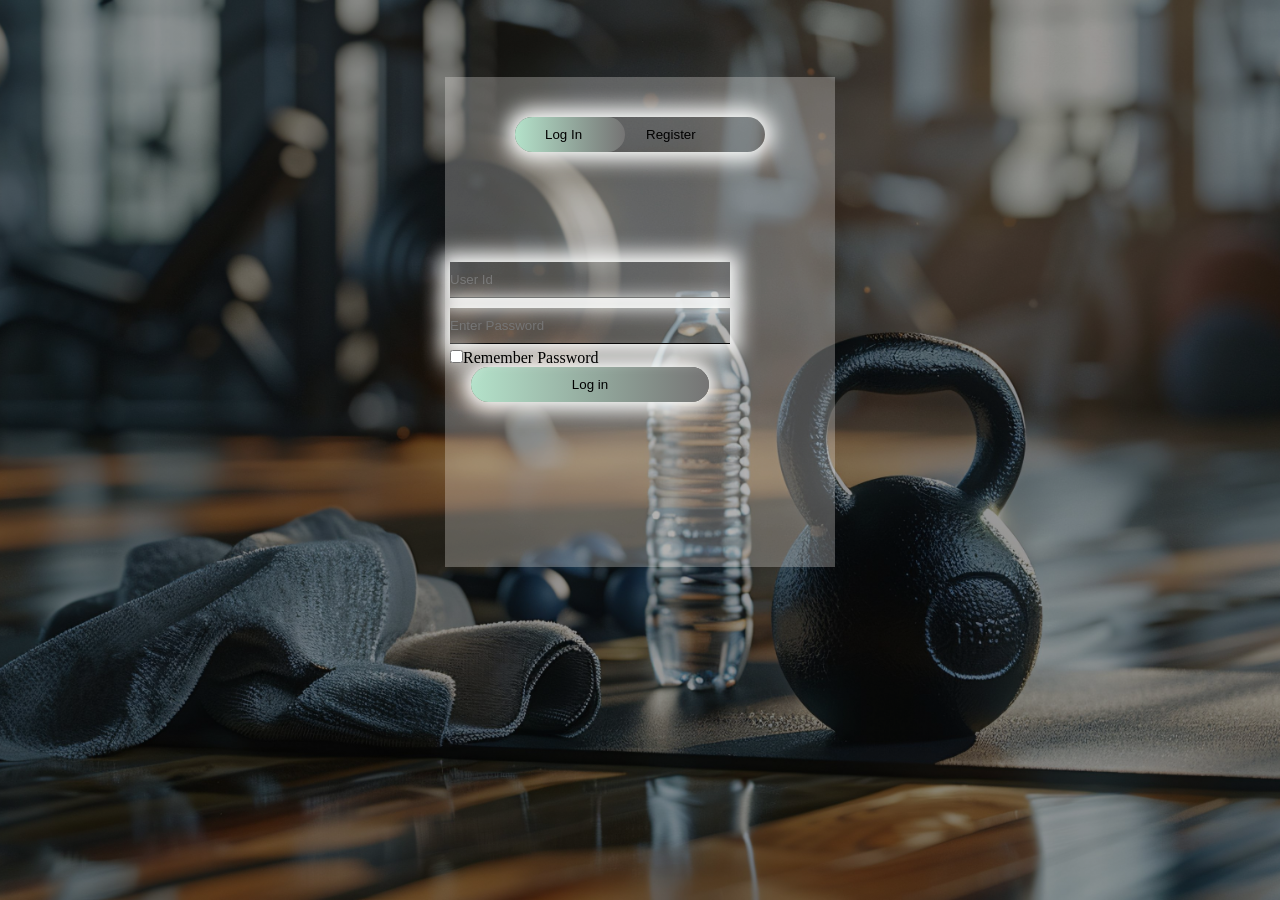
<file: Login-page/index.html>
<html>

<head>

    <title>Login And Registration Form</title>
    <link rel="stylesheet" href="style.css">
</head>

<body>
    <div class="hero">
        <div class="form-box">
            <div class="button-box">
                <div id="btn"></div>
                <button type="button" class="toggle-btn">Log In</button>
                <button type="button" class="toggle-btn">Register</button>
            </div>

            <form class="input-group">
                <input type="text" class="input-field" placeholder="User Id" required>
                <input type="text" class="input-field" placeholder="Enter Password" required>
                <input type="checkbox" class="chech-box"><span>Remember Password</span>
                <button type="submit" class="submit-btn">Log in</button>
            </form>




        </div>

    </div>




</body>

</html>
</file>
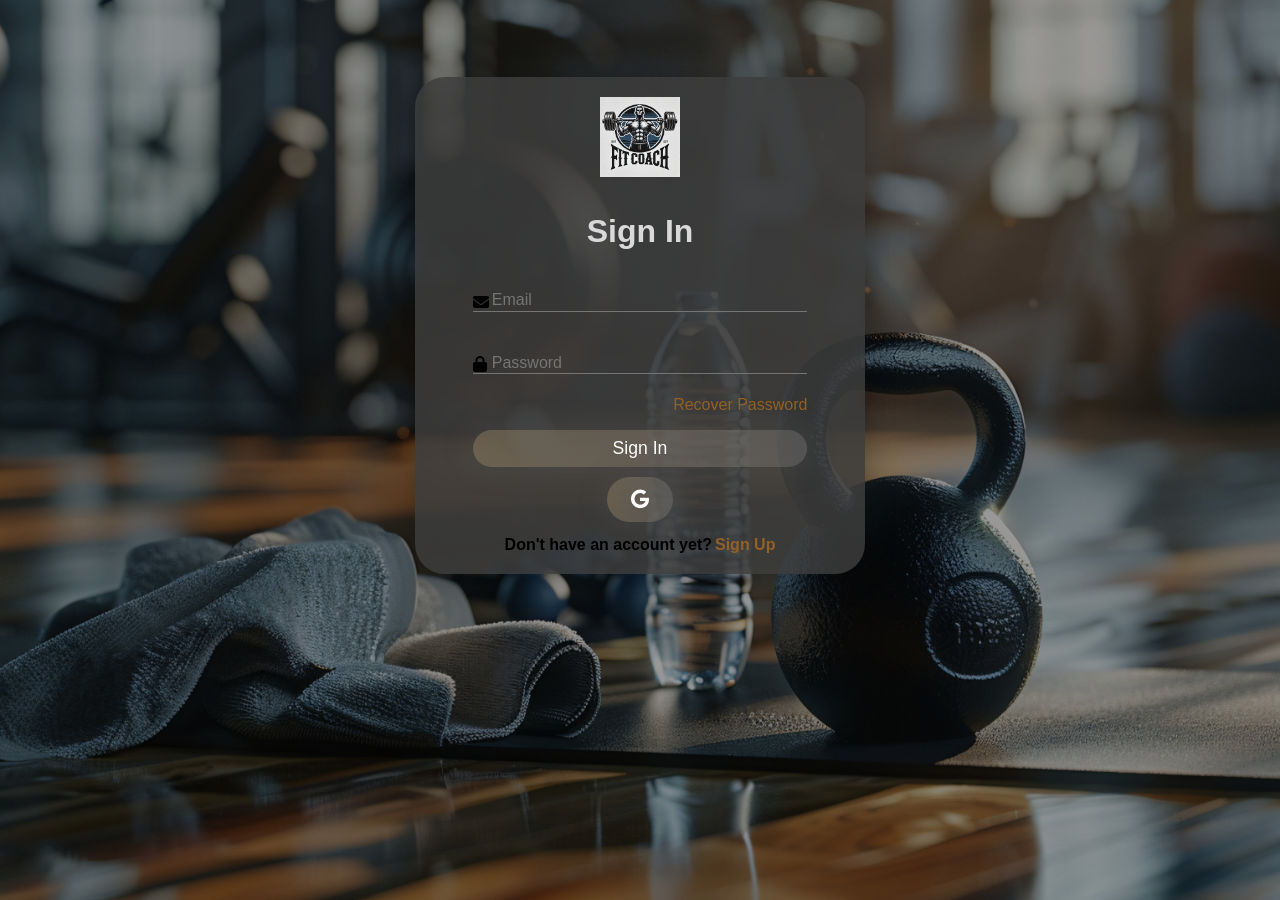
<file: src/Login-page/index.html>
<!DOCTYPE html>
<html lang="en">
    <head>
        <meta charset="UTF-8">
        <meta name="viewport" content="width=device-width, initial-scale=1.0">
        <title>Login And Registration Form</title>
        <link rel="stylesheet" href="style.css">
        <link rel="stylesheet" href="https://cdnjs.cloudflare.com/ajax/libs/font-awesome/6.6.0/css/all.min.css">
        <link rel="stylesheet" href="https://pyscript.net/releases/2024.10.2/core.css">
        <script type="module" src="https://pyscript.net/releases/2024.10.2/core.js"></script>

    </head>
    <body>

        <!-- <script type="py" src="./server.py" config="./pyscript.json"></script> -->
        <div class="hero">
            <div class="form-box">

                <!-- Logo Image -->
                <img src="images/Fit Coach Logo.jpeg" alt="Fit Coach Logo" class="logo">
                

                <!-- Register division -->
                <div class="container" id="signup" style="display: none;">
                    <h1 class="form-title">Register</h1>
                    <form method="post" action="">
                        <div class="input-group">
                            <i class="fas fa-user"></i>
                            <input type="text" name="fName" id="fName" placeholder="First Name" required>
                            <label for="fName">First Name</label>
                        </div>
                        <div class="input-group">
                            <i class="fas fa-user"></i>
                            <input type="text" name="lName" id="lName" placeholder="Last Name" required>
                            <label for="lName">Last Name</label>
                        </div>
                        <div class="input-group">
                            <i class="fas fa-envelope"></i>
                            <input type="text" name="email" id="email" placeholder="Email" required>
                            <label for="email">Email</label>
                        </div>
                        <div class="input-group">
                            <i class="fas fa-lock"></i>
                            <input type="password" name="password" id="password" placeholder="Password" required>
                            <label for="password">Password</label>
                        </div>

                        <input type="submit" class="btn" value="Sign Up" name="signUp">
                    </form>
                    <div class="icons">
                        <i class="fab fa-google"></i>
                    </div>

                    <div class="links">
                        <p>Already Have an Account?</p>
                        <button id="signInButton">Sign In</button>
                    </div>
                </div>

                <!-- Login division -->
                <div class="container" id="signIn">
                    <h1 class="form-title">Sign In</h1>
                    <form id="loginForm" method="post" action="/login">
                        <div class="input-group">
                            <i class="fas fa-envelope"></i>
                            <input type="text" name="email" id="email" placeholder="Email" required>
                            <label for="email">Email</label>
                        </div>
                        <div class="input-group">
                            <i class="fas fa-lock"></i>
                            <input type="password" name="password" id="password" placeholder="Password" required>
                            <label for="password">Password</label>
                        </div>
                        <p class="recover">
                            <a href="#">Recover Password</a>
                        </p>
                    
                        <input type="submit" class="btn" value="Sign In" name="signIn">
                    </form>
                    
                    <div class="icons">
                        <i class="fab fa-google"></i>
                    </div>

                    <div class="links">
                        <p>Don't have an account yet?</p>
                        <button id="signUpButton">Sign Up</button>
                    </div>
                </div>

            </div>
        </div>
        <script src="script.js"></script>
        <script>
            document.getElementById('loginForm').addEventListener('submit', function(event) {
                event.preventDefault();  // Prevent form from submitting the usual way
    
                // Collect form data
                const formData = new FormData(this);
    
                // Send data to Flask using Fetch API
                fetch('/submit', {
                    method: 'POST',
                    body: formData  // The data is automatically encoded as form data
                })
                .then(response => response.json())  // Parse the JSON response
                .then(data => {
                    alert(data.message);  // Display success message from the backend
                })
                .catch(error => {
                    console.error('Error:', error);  // Handle errors
                });
            });
        </script>
    </body>
</html>
</file>
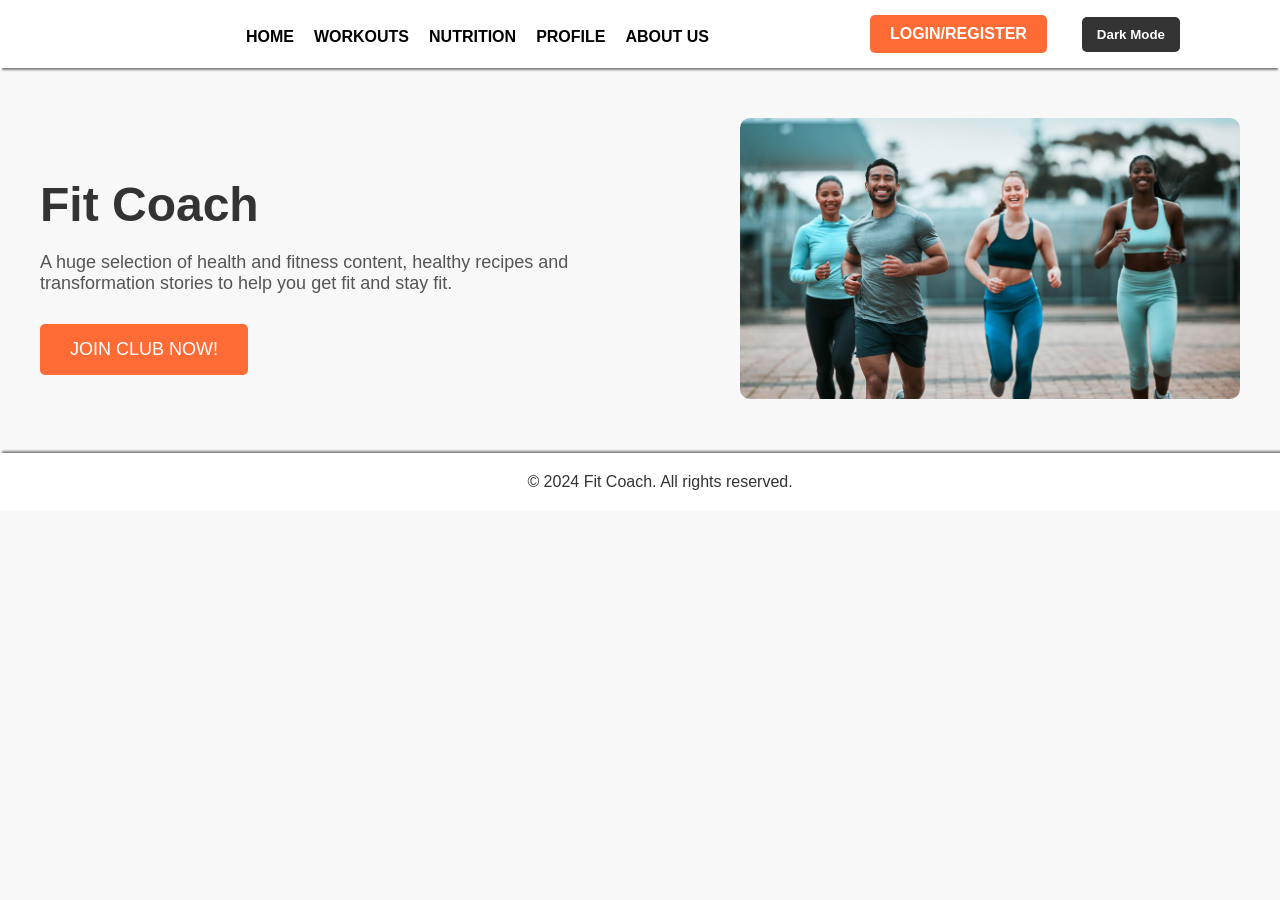
<file: src/Main-page/index.html>
<!DOCTYPE html>
<html lang="en">
<head>
    <meta charset="UTF-8">
    <meta name="viewport" content="width=device-width, initial-scale=1.0">
    <title>Fit Coach</title>
    <link rel="stylesheet" href="style.css">
</head>
<body>
    <!-- Navbar -->
    <div class="navbar">
        <div class="nav-links">
            <a href="#">HOME</a>
            <a href="#">WORKOUTS</a>
            <a href="#">NUTRITION</a>
            <a href="#">PROFILE</a>
            <a href="#">ABOUT US</a>
        </div>
        <!-- Login/Register Button -->
        <a href="../login-page/index.html" class="login-btn">LOGIN/REGISTER</a>
        <!-- Dark Mode Toggle Button -->
        <button id="theme-toggle" class="theme-btn">Dark Mode</button>
    </div>

    <!-- Main Content -->
    <div class="main-content">
        <div class="text-content">
            <h1>Fit Coach</h1>
            <p>A huge selection of health and fitness content, healthy recipes and transformation stories to help you get fit and stay fit.</p>
            <button class="btn">Join Club Now!</button>
        </div>
        <div class="image-content">
            <img src="images/homeImage1.jpg" alt="Fitness Image">
        </div>
    </div>

    <!-- Footer -->
    <footer>
        © 2024 Fit Coach. All rights reserved.
    </footer>

    <!-- JavaScript for Theme Toggle -->
    <script>
        const themeToggleButton = document.getElementById('theme-toggle');
        themeToggleButton.textContent = 'Dark Mode';

        themeToggleButton.addEventListener('click', () => {
            document.body.classList.toggle('dark-mode');
            themeToggleButton.textContent = document.body.classList.contains('dark-mode') ? 'Light Mode' : 'Dark Mode';
        });
    </script>
</body>
</html>
</file>
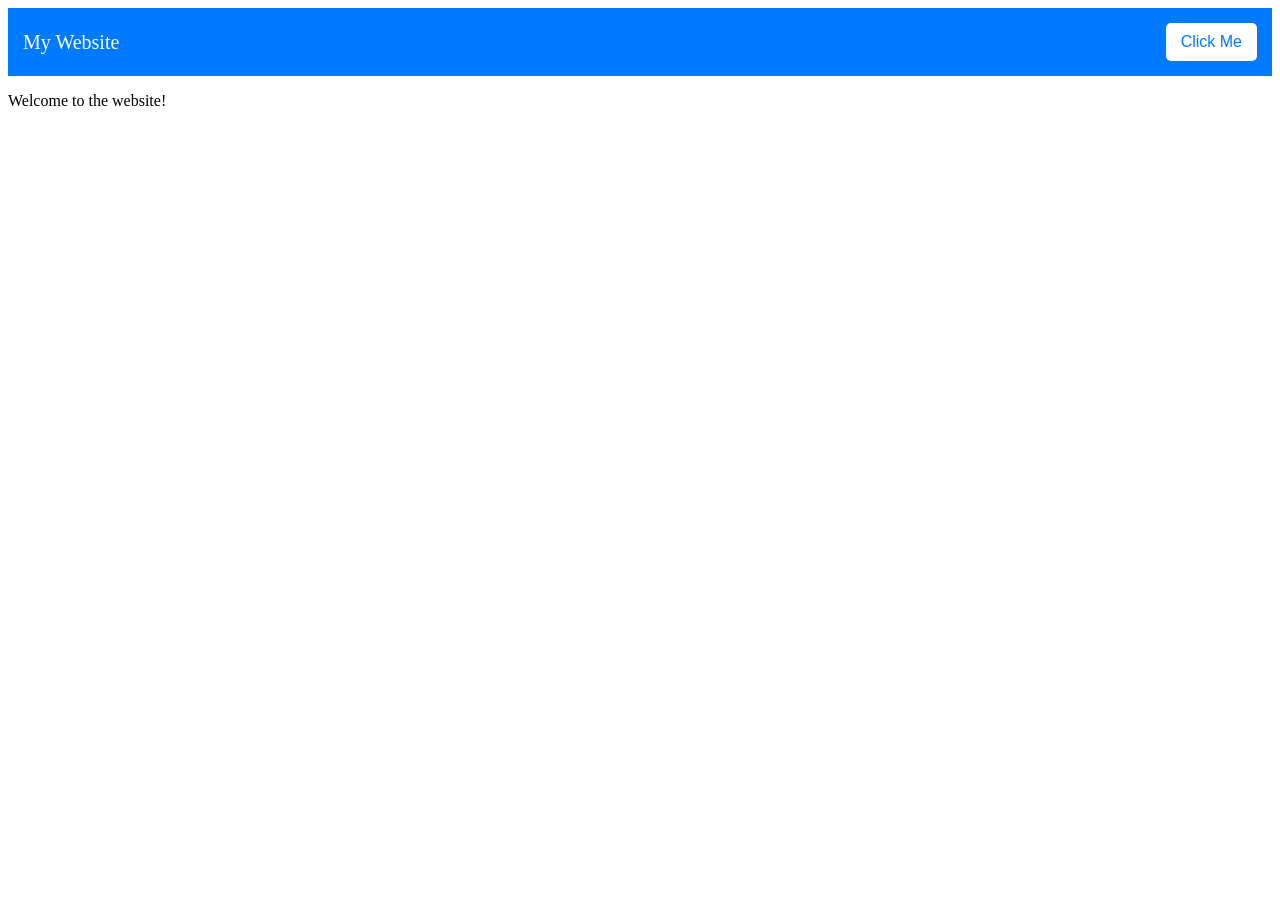
<file: src/User-page/temp.html>
<!DOCTYPE html>
<html lang="en">
<head>
  <meta charset="UTF-8">
  <meta name="viewport" content="width=device-width, initial-scale=1.0">
  <title>Header with Button</title>
  <style>
    /* Styling for the header */
    header {
      background-color: #007BFF; /* Blue color */
      color: white;
      padding: 15px;
      display: flex;
      justify-content: space-between;
      align-items: center;
      font-size: 20px;
    }

    /* Styling for the button */
    .header-button {
      background-color: white;
      color: #007BFF;
      border: none;
      padding: 10px 15px;
      cursor: pointer;
      border-radius: 5px;
      font-size: 16px;
      transition: background-color 0.3s;
    }

    /* Hover effect for the button */
    .header-button:hover {
      background-color: #f0f0f0;
    }
  </style>
</head>
<body>
  <header>
    <span>My Website</span>
    <button class="header-button">Click Me</button>
  </header>

  <main>
    <p>Welcome to the website!</p>
  </main>
</body>
</html>
</file>
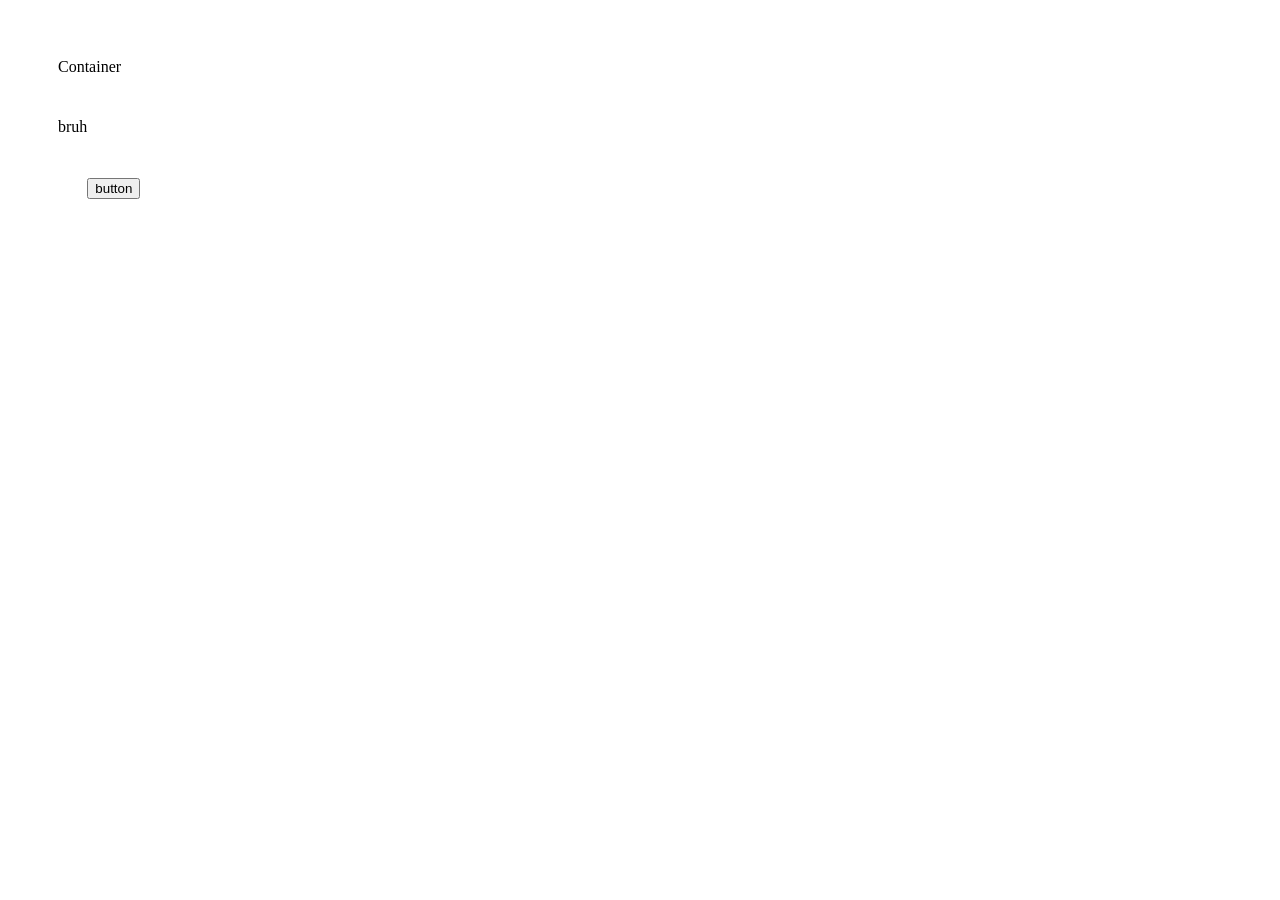
<file: src/User-page/tester.html>
<!DOCTYPE html>
<html lang="en">
<head>
    <meta charset="UTF-8">
    <meta http-equiv="X-UA-Compatible" content="IE=edge">
    <meta name="viewport" content="width=device-width, initial-scale=1.0">
    <title>User</title>
    <link href='https://unpkg.com/boxicons@2.1.4/css/boxicons.min.css' rel='stylesheet'>
    <link rel="stylesheet" href="https://cdnjs.cloudflare.com/ajax/libs/font-awesome/6.0.0-beta3/css/all.min.css"
    integrity="sha384-k6RqeWeci5ZR/Lv4MR0sA0FfDOMUybBfZZfHZp00KHq+YhZOfKJj8HT6z4FSBiD4" crossorigin="anonymous">
    <link rel="stylesheet" href="tester.css">
</head>


    <div class="container">Container
        <div class="subcontainer">bruh


            <button id="btn"> button




            </button> 





        </div>








    </div>
    
   

    

  

</html>
</file>
<file: Login-page/style.css>
*{
    margin: 0;
    padding: 0;
}

.hero{
    height: 100%;
    width: 100%;
    background-image: linear-gradient(rgba(0,0,0,0.4), rgba(0,0,0,0.4)), url(kettlebell-gym-equipment-still-life.jpg);
    background-position: center;
    background-size: cover;
    position: absolute;
}

.form-box{
    width: 380px;
    height: 480px;
    position: relative;
    margin: 6% auto;
    position: relative;
    margin: 6% auto;
    background: #f9f8f546;
    padding: 5px;

}

.button-box{

    width: 250px;
    margin: 35px auto;
    position: relative;
    box-shadow: 0 0 20px 9px #fdfefd;
    border-radius: 30px;
}

.toggle-btn{

padding: 10px 30px;
cursor: pointer;
background: transparent ;
border: 0;
outline: none;
position: relative;

}

#btn{
    top: 0;
    left: 0;
    position: absolute;
    width: 110px;
    height: 100%;
    background: linear-gradient(90deg, #b4e2ca, #757474);
    border-radius: 30px;
    transition: .5s;
   




}

.input-group{

    top: 180px;
    position: absolute;
    width: 280px;
    transition: .5s;

}

.input-field{

    width: 100%;
    padding: 10px 0;
    margin: 5px 0;
    border-left: 0;
    border-right: 0;
    border-top: 0;
    border-bottom: 1px solid #090909;
    outline: none;
    background: transparent;
    box-shadow: 0 0 20px 9px #fdfefd;
    


}

.chech-box{

    box-shadow: 0 0 20px 9px #fdfefd7c;
}



.submit-btn{

    width: 85%;
    padding: 10px 30px;
    margin: auto;
   cursor: pointer;
   display: block;
    background: linear-gradient(90deg, #b4e2ca, #757474);
    border: 0;
    outline: none;
    border-radius: 30px;
    box-shadow: 0 0 20px 9px #fdfefd;

}
</file>
<file: src/Login-page/style.css>
* {
    margin: 0;
    padding: 0;
    box-sizing:border-box;
    font-family: sans-serif;
}

form{
    margin:0 2rem;
}
.form-title{
    color: rgb(217, 217, 217);
    font-size:2rem;
    font-weight:bold;
    text-align:center;
    padding:1.3rem;
    margin-bottom:0.4rem;
}
input{
    color:inherit;
    width:100%;
    background-color:transparent;
    border:none;
    border-bottom:1px solid #757575;
    padding-left:1.5rem;
    font-size:15px;
}
.input-group{
    padding:1% 0;
    position:relative;

}
.input-group i{
    position:absolute;
    color:black;
}
input:focus{
    background-color: transparent;
    outline:transparent;
    border-bottom:2px solid hsl(0, 0%, 100%);
}
input::placeholder{
    color:transparent;
}
label{
    color:#757575;
    position:relative;
    left:1.2em;
    top:-1.3em;
    cursor:auto;
    transition:0.3s ease all;
}
input:focus~label,input:not(:placeholder-shown)~label{
    top:-3em;
    color:hsl(0, 0%, 100%);
    font-size:15px;
}
.recover{
    text-align:right;
    font-size:1rem;
    margin-bottom:1rem;

}
.recover a{
    text-decoration:none;
    color:rgb(147, 97, 37);
    transition: 0.5s;
}
.recover a:hover{
    color:rgb(217, 130, 23);
    font-size: 1.05rem;
    transition: 1s;
    text-decoration:underline;
}
.btn{
    font-size:1.1rem;
    padding:8px 0;
    outline:none;
    width:100%;
    color:white;
    cursor:pointer;
    transition:0.9s;
    background: linear-gradient(90deg, #91806481, #75747477);
    border-radius: 30px;
    border: 0;
    box-shadow: 0 0 20px 9px #4e4e4e44;
}
.btn:hover{
    background:#07001f;
}
.icons{
    text-align:center;
}
.icons i{
    padding:0.8rem 1.5rem;
    border-radius:10px;
    font-size:1.2rem;
    cursor:pointer;
    border:2px solid #dfe9f5;
    margin:0 15px;
    margin-top: 10px;
    transition:1s;
    
    outline:none;
    color:white;
    cursor:pointer;
    transition:0.9s;
    background: linear-gradient(90deg, #91806481, #75747477);
    border-radius: 30px;
    border: 0;
    box-shadow: 0 0 20px 9px #4e4e4e44;
}
.icons i:hover{
    background:#07001f;
    font-size:1.6rem;
    border:2px solid rgb(255, 255, 255);
}
.links{
    display:flex;
    justify-content:space-around;
    padding:0 4rem;
    margin-top:0.9rem;
    font-weight:bold;
}

.links button{
    margin-left:3px;
}
button{
    color:rgb(147, 97, 37);
    border:none;
    background-color:transparent;
    font-size:1rem;
    font-weight:bold;
}
button:hover{
    text-decoration:underline;
    color:rgb(217, 130, 23);
}

.hero {
    height: 100%;
    width: 100%;
    background-image: linear-gradient(rgba(0, 0, 0, 0.4), rgba(0, 0, 0, 0.4)), 
                      url(images/kettlebell-gym-equipment-still-life.jpg);
    background-position: center;
    background-size: cover;
    position: absolute;
}

.form-box {
    width: 450px;
    height: auto;
    margin: 6% auto;
    background: rgba(60, 60, 60, 0.85); /* Darker gray with slight transparency */
    box-shadow: 0 4px 30px rgba(0, 0, 0, 0.3);
    border-radius: 30px;
    padding: 20px;

    display: flex;
    flex-direction: column;
    justify-content: center;
    align-items: center;
}

/* Logo Styling */
.logo {
    width: 80px; /* Adjust to preferred size */
    height: auto;
    margin-bottom: 15px; /* Space between logo and header */
}

.button-box {
    width: 50%;
    height: 40px;
    margin: 35px auto;
    position: relative;
    box-shadow: 0 0 20px 9px #4e4e4e44;
    border-radius: 30px;
    display: flex;
    justify-content: space-between;
    align-items: center;
    
}

/* Hide the radio inputs */
.toggle-input {
    display: none;
}

/* Toggle Button Base Styles */
.toggle-btn {
    width: 250px;
    margin-top: 100px;
    cursor: pointer;
    background: transparent;
    border: 0;
    outline: none;
    color: lightgrey;
    font-weight: bold;
    
    transition: color 0.3s ease, background-color 0.3s ease;
}

/* Active State for Log In Button */
#login:checked + label[for="login"] {
    color: white;
}

/* Inactive State for Register Button */
#login:checked ~ label[for="register"] {
    background-color: transparent;
    color: lightgrey;
}

/* Active State for Register Button */
#register:checked + label[for="register"] {
    color: white;
}

/* Inactive State for Log In Button */
#register:checked ~ label[for="login"] {
    background-color: transparent;
    color: lightgrey;
}

/* The moving #btn indicator */
#btn {
    position: absolute;
    width: 100px;
    height: 5px;
    top: 50px;
    left: 5px;
    border-radius: 5px;
    background-color: blue;
    transition: 0.3s;
}

/* Position #btn based on selected radio button */
#register:checked ~ #btn {
    left: 135px;
}


/* Pressing Animation for Toggle Button */
.toggle-btn:active {
    transform: scale(0.95);
    box-shadow: 0 0 10px 5px #393a3937;
}

#btn {
    top: 0;
    left: 0;
    position: absolute;
    width: 110px;
    height: 100%;
    background: linear-gradient(90deg, #918064e1, #75747477);
    border-radius: 30px;
    transition: 0.5s;
    z-index: 0;  /* Ensure the slider stays behind the text */
}

.input-group {
    width: 100%;
    margin-top: 20px;
}

.input-field {
    width: 95%;
    padding: 10px;
    margin: 10px 0;
    border: none;
    border-bottom: 1px solid #090909;
    outline: none;
    background: transparent;
    box-shadow: 0 0 20px 9px #1a1b1a37;
    border-radius: 10px;
    color: lightgrey; /* Set input text color to light grey */
    font-size: 16px; /* Optional: Adjust font size */
}

.input-field::placeholder {
    color: rgba(255, 255, 255, 0.5); /* Change placeholder color to light grey */
    opacity: 1; /* Ensures full opacity */
}

.check-box {
    background: transparent; /* Make the checkbox background transparent */
    border: none; /* Remove the border */
    outline: none; /* Remove outline if present */
    box-shadow: none; /* Remove box shadow or adjust as needed */
    margin: 30px 10px 30px 0;
    cursor: pointer;
}

span {
    color: lightgrey; /* Set span text color to light grey */
    font-size: 12px;
    margin-top: 15px;
}

.submit-btn {
    width: 85%;
    padding: 10px 30px;
    cursor: pointer;
    
    outline: none;
    background: linear-gradient(90deg, #91806481, #75747477);
    border-radius: 30px;
    border: 0;
    box-shadow: 0 0 20px 9px #4e4e4e44;
    transition: transform 0.2s ease, box-shadow 0.2s ease;
    color: lightgrey; /* Set submit button text color to light grey */
}

/* Pressing Animation for Submit Button */
.submit-btn:active {
    transform: scale(0.95);
    box-shadow: 0 0 10px 5px #4e4e4e44;
}

/* Responsive Design */
@media (max-width: 400px) {
    .form-box {
        width: 90%;
        padding: 15px;
    }

    .button-box {
        width: 90%;
    }

    .input-field {
        font-size: 14px;
    }
}
</file>
<file: src/Main-page/style.css>
/* Base Light Theme (Default) */
body {
    font-family: Arial, sans-serif;
    margin: 0;
    padding: 0;
    background-color: #f8f8f8;
    color: #333;
}

/* Dark Mode Toggle Button */
.theme-btn {
    background-color: #333;
    color: white;
    border: none;
    padding: 10px 15px;
    cursor: pointer;
    font-weight: bold;
    border-radius: 5px;
    transition: background-color 0.3s ease;
    margin-left: 20px; /* Adds spacing to the left of the Dark Mode button */
}

body.dark-mode .theme-btn {
    background-color: #f8f8f8;
    color: #333;
}

/* Dark Theme */
body.dark-mode {
    background-color: #1a1a1a;
    color: #f8f8f8;
}

/* Dark Mode for Navbar */
body.dark-mode .navbar {
    background-color: #333;
    box-shadow: 0 4px 2px -2px #555;
}

body.dark-mode .navbar a {
    color: #f8f8f8;
}

body.dark-mode .navbar a:hover {
    color: #ff6b35;
}

/* Dark Mode for Login/Register Button */
body.dark-mode .login-btn {
    background-color: #333;
    color: #333;
}

body.dark-mode .login-btn:hover {
    background-color: #dcdcdc;
    color: #1a1a1a;
}

/* Dark Mode for Main Content Button */
body.dark-mode .btn {
    background-color: #333;
    color: #f8f8f8;
}

body.dark-mode .btn:hover {
    background-color: #444;
}

/* Dark Mode for Footer */
body.dark-mode footer {
    background-color: #333;
    color: #f8f8f8;
    box-shadow: 0 -4px 2px -2px #555;
}

/* Navigation Bar */
.navbar {
    display: flex;
    justify-content: space-between;
    align-items: center; /* Align items on the same line */
    background-color: #fff;
    padding: 15px 100px;
    box-shadow: 0 4px 2px -2px gray;
    position: sticky;
    top: 0;
    gap: 15px; /* Adjusts spacing between navbar items */
}

/* Links Group */
.nav-links {
    display: flex;
    gap: 20px; /* Space between individual links */
    padding-top: 5px; /* Adjust this to control how far down the links are */
    flex-grow: 1;
    justify-content: center; /* Center the links within the group */
}

.navbar a {
    text-decoration: none;
    color: black;
    font-weight: bold;
    transition: color 0.3s ease;
}

.navbar a:hover {
    color: #ff6b35;
}

/* Login/Register Button */
.navbar .login-btn {
    background-color: #ff6b35;
    color: white;
    padding: 10px 20px;
    border-radius: 5px;
    font-weight: bold;
    transition: background-color 0.3s ease, color 0.3s ease;
}

.navbar .login-btn:hover {
    background-color: #e65c2d;
    color: white;
}

/* Main Content */
.main-content {
    display: flex;
    justify-content: space-between;
    align-items: center;
    max-width: 1200px;
    margin: 50px auto;
    padding: 0 20px;
}

.text-content {
    max-width: 600px;
}

.text-content h1 {
    font-size: 48px;
    margin-bottom: 20px;
}

.text-content p {
    font-size: 18px;
    color: #555;
    margin-bottom: 30px;
}

.btn {
    background-color: #ff6b35;
    color: #fff;
    padding: 15px 30px;
    border: none;
    border-radius: 5px;
    font-size: 18px;
    cursor: pointer;
    text-transform: uppercase;
    transition: background-color 0.3s ease;
}

.btn:hover {
    background-color: #e65c2d;
}

.image-content img {
    width: 500px;
    border-radius: 10px;
}

/* Footer */
footer {
    text-align: center;
    padding: 20px;
    background-color: #fff;
    position: relative; /* Change from fixed to relative */
    bottom: 0;
    width: 100%;
    box-shadow: 0 -4px 2px -2px gray;
}
</file>
<file: src/User-page/tester.css>
.container{

position: relative;
top: 50px;
left: 50px;
}

.subcontainer{

position: absolute;
top: 60px;

}

#btn{
    position: absolute;
    top: 60px;

}
</file>
